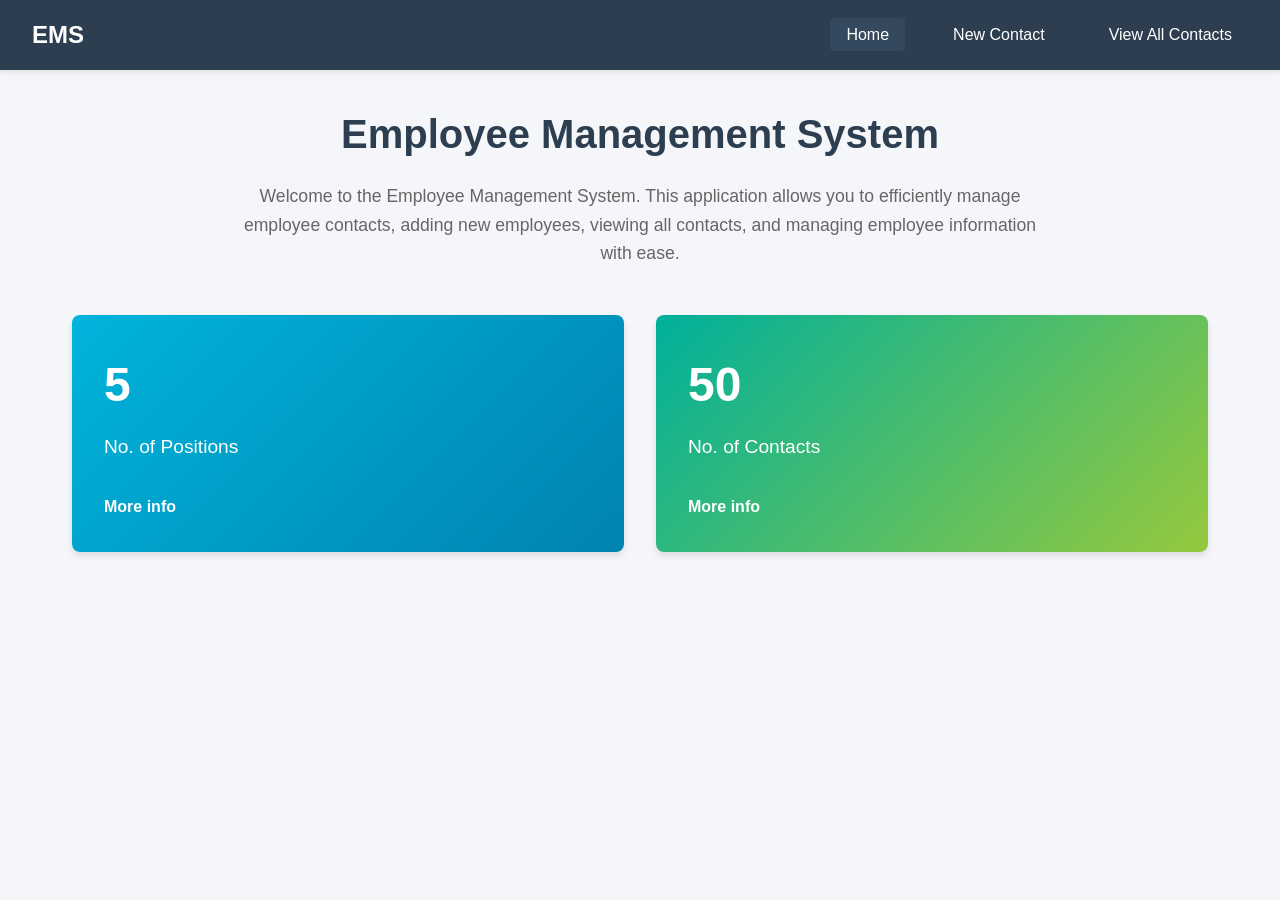
<file: Employee-Management-App/index.html>
<!DOCTYPE html>
<html lang="en">
<head>
    <meta charset="UTF-8">
    <meta name="viewport" content="width=device-width, initial-scale=1.0">
    <title>Employee Management System</title>
    <link rel="stylesheet" href="styles.css">
</head>
<body>
    <nav class="navbar">
        <div class="nav-brand">EMS</div>
        <ul class="nav-links">
            <li><a href="index.html" class="active">Home</a></li>
            <li><a href="new-contact.html">New Contact</a></li>
            <li><a href="view-contacts.html">View All Contacts</a></li>
        </ul>
    </nav>

    <div class="container">
        <header class="hero">
            <h1>Employee Management System</h1>
            <p class="welcome-text">Welcome to the Employee Management System. 
               This application allows you to efficiently manage employee contacts, 
               adding new employees, viewing all contacts, and managing 
               employee information with ease.</p>
        </header>

        <div class="dashboard">
            <div class="card blue">
                <h2>5</h2>
                <p>No. of Positions</p>
                <a href="#" class="more-info">More info</a>
            </div>
            <div class="card green">
                <h2>50</h2>
                <p>No. of Contacts</p>
                <a href="#" class="more-info">More info</a>
            </div>
        </div>
    </div>

    <script src="main.js"></script>
</body>
</html>
</file>
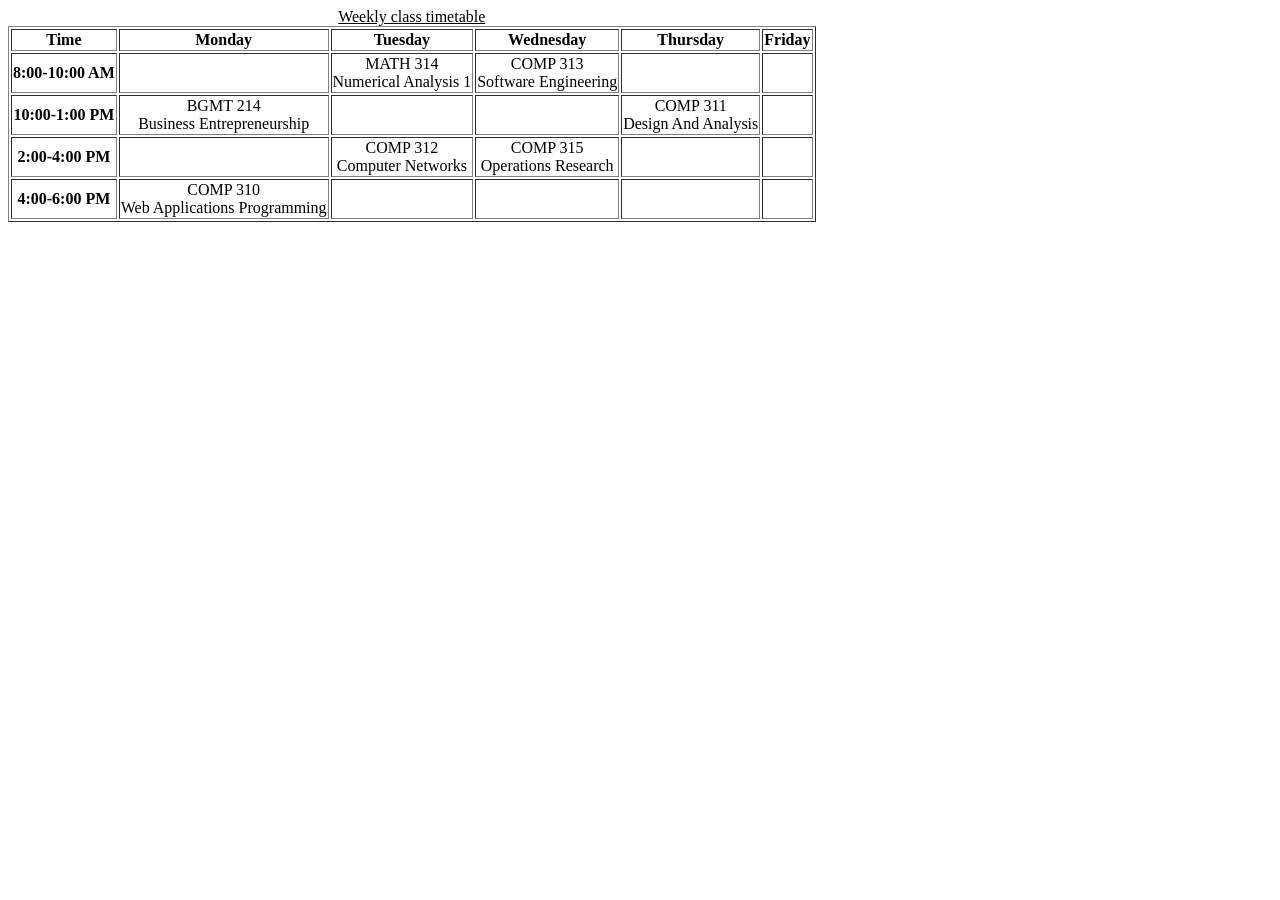
<file: TIMETABLE.html>
<!DOCTYPE html>
<html lang="en">
<head>
    <meta charset="UTF-8">
    <meta name="viewport" content="width-device-width, initial-scale=1.0">
    <title>TIMETABLE</title>
    <style>
        th, td { text-align: center; }
    </style>
</head>
<body>
    <table border="1">
        <caption><u>Weekly class timetable</u></caption>
        <tr>
            <th>Time</th>
            <th>Monday</th>
            <th>Tuesday</th>
            <th>Wednesday</th>
            <th>Thursday</th>
            <th>Friday</th>
        </tr>
        <tr>
            <th>8:00-10:00 AM</th>
            <td></td>
            <td>MATH 314<div>Numerical Analysis 1</div></td>
            <td>COMP 313<div>Software Engineering</div></td>
            <td></td>
            <td></td>
        </tr>
        <tr>
            <th>10:00-1:00 PM</th>
            <td>BGMT 214<div>Business Entrepreneurship</div></td>
            <td></td>
            <td></td>
            <td>COMP 311<div>Design And Analysis</div></td>
            <td></td>
        </tr>
        <tr>
            <th>2:00-4:00 PM</th>
            <td></td>
            <td>COMP 312<div>Computer Networks</div></td>
            <td>COMP 315<div>Operations Research</div></td>
            <td></td>
            <td></td>
        </tr>
        <tr>
            <th>4:00-6:00 PM</th>
            <td>COMP 310<div>Web Applications Programming</div></td>
            <td></td>
            <td></td>
            <td></td>
            <td></td>
        </tr>
     </table>
</body>
</html>
</file>
<file: Employee-Management-App/styles.css>
/* Reset and Base Styles */
* {
    margin: 0;
    padding: 0;
    box-sizing: border-box;
}

body {
    font-family: 'Segoe UI', Tahoma, Geneva, Verdana, sans-serif;
    background-color: #f4f6f9;
    color: #333;
    line-height: 1.6;
}

/* Navigation Bar */
.navbar {
    background-color: #2c3e50;
    padding: 1rem 2rem;
    display: flex;
    justify-content: space-between;
    align-items: center;
    box-shadow: 0 2px 5px rgba(0,0,0,0.1);
}

.nav-brand {
    color: white;
    font-size: 1.5rem;
    font-weight: bold;
}

.nav-links {
    list-style: none;
    display: flex;
    gap: 2rem;
}

.nav-links a {
    color: white;
    text-decoration: none;
    padding: 0.5rem 1rem;
    border-radius: 4px;
    transition: background-color 0.3s;
}

.nav-links a:hover,
.nav-links a.active {
    background-color: #34495e;
}

/* Container */
.container {
    max-width: 1200px;
    margin: 2rem auto;
    padding: 0 2rem;
}

/* Hero Section */
.hero {
    text-align: center;
    margin-bottom: 3rem;
}

.hero h1 {
    color: #2c3e50;
    margin-bottom: 1rem;
    font-size: 2.5rem;
}

.welcome-text {
    color: #666;
    max-width: 800px;
    margin: 0 auto;
    font-size: 1.1rem;
}

/* Dashboard Cards */
.dashboard {
    display: grid;
    grid-template-columns: repeat(auto-fit, minmax(300px, 1fr));
    gap: 2rem;
    margin-top: 2rem;
}

.card {
    padding: 2rem;
    border-radius: 8px;
    color: white;
    box-shadow: 0 4px 6px rgba(0,0,0,0.1);
}

.card.blue {
    background: linear-gradient(135deg, #00b4db, #0083b0);
}

.card.green {
    background: linear-gradient(135deg, #00b09b, #96c93d);
}

.card h2 {
    font-size: 3rem;
    margin-bottom: 0.5rem;
}

.card p {
    font-size: 1.2rem;
    margin-bottom: 1rem;
}

.more-info {
    color: white;
    text-decoration: none;
    display: inline-block;
    margin-top: 1rem;
    font-weight: bold;
}

/* Form Styles */
.contact-form {
    max-width: 600px;
    margin: 2rem auto;
    background: white;
    padding: 2rem;
    border-radius: 8px;
    box-shadow: 0 2px 10px rgba(0,0,0,0.1);
}

.form-group {
    margin-bottom: 1.5rem;
}

.form-group label {
    display: block;
    margin-bottom: 0.5rem;
    font-weight: bold;
    color: #2c3e50;
}

.form-group input,
.form-group select {
    width: 100%;
    padding: 0.8rem;
    border: 1px solid #ddd;
    border-radius: 4px;
    font-size: 1rem;
}

.form-group input:focus,
.form-group select:focus {
    outline: none;
    border-color: #3498db;
}

/* Table Styles */
.contacts-table {
    width: 100%;
    background: white;
    border-collapse: collapse;
    box-shadow: 0 2px 10px rgba(0,0,0,0.1);
    border-radius: 8px;
    overflow: hidden;
}

.contacts-table th,
.contacts-table td {
    padding: 1rem;
    text-align: left;
    border-bottom: 1px solid #eee;
}

.contacts-table th {
    background-color: #34495e;
    color: white;
    font-weight: 600;
}

.contacts-table tr:hover {
    background-color: #f8f9fa;
}

.actions {
    display: flex;
    gap: 0.5rem;
}

/* Button Styles */
.btn {
    padding: 0.5rem 1rem;
    border: none;
    border-radius: 4px;
    cursor: pointer;
    font-size: 0.9rem;
    transition: all 0.3s;
    text-decoration: none;
    display: inline-block;
}

.btn-primary {
    background-color: #3498db;
    color: white;
    width: 100%;
    padding: 1rem;
    font-size: 1.1rem;
}

.btn-primary:hover {
    background-color: #2980b9;
}

.btn-info {
    background-color: #17a2b8;
    color: white;
}

.btn-info:hover {
    background-color: #138496;
}

.btn-warning {
    background-color: #ffc107;
    color: #212529;
}

.btn-warning:hover {
    background-color: #e0a800;
}

.btn-danger {
    background-color: #dc3545;
    color: white;
}

.btn-danger:hover {
    background-color: #c82333;
}

/* Responsive Design */
@media (max-width: 768px) {
    .nav-links {
        flex-direction: column;
        gap: 0.5rem;
    }
    
    .contacts-table {
        font-size: 0.9rem;
    }
    
    .actions {
        flex-direction: column;
    }
}
</file>
